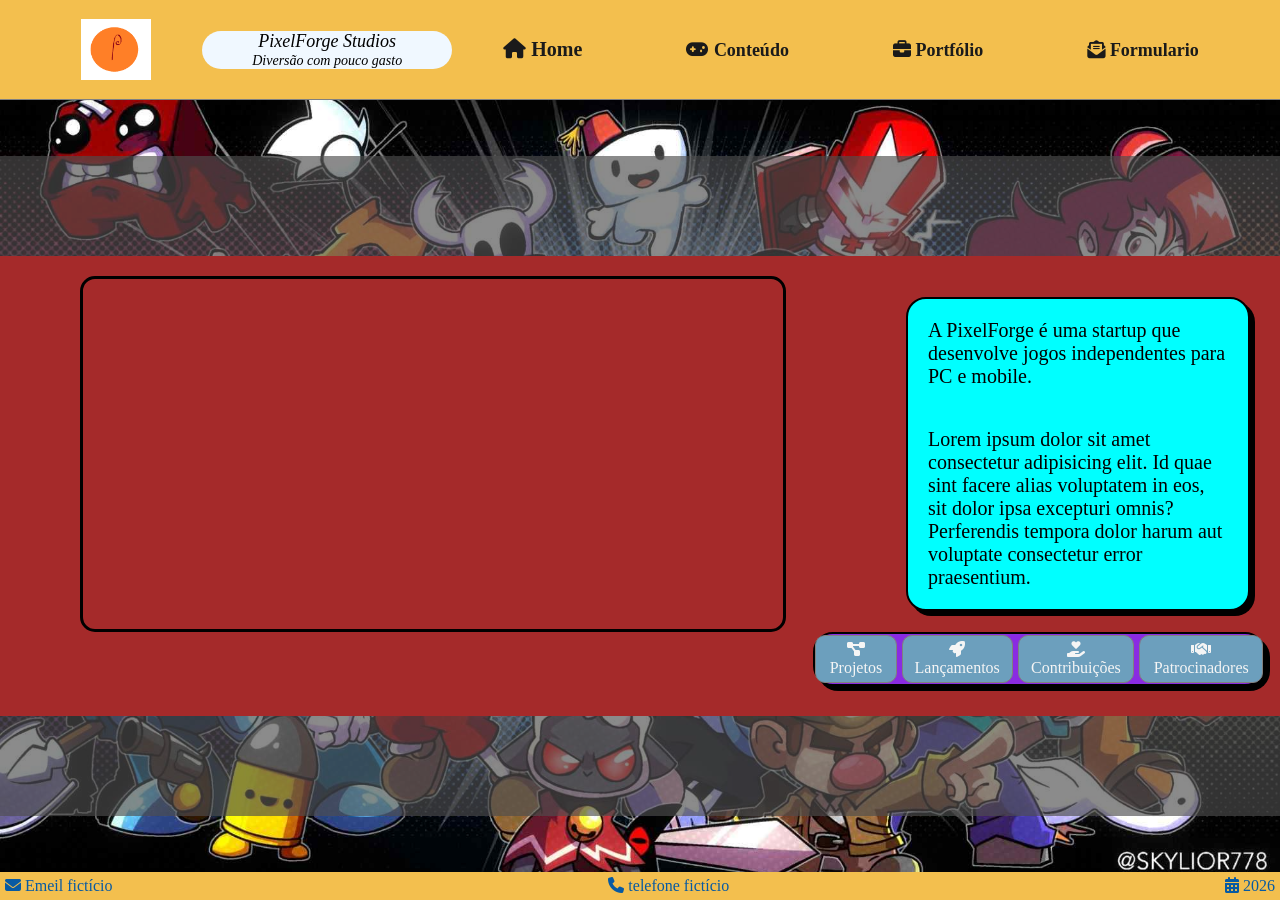
<file: Index.html>
<!doctype html>
<html lang="en">
  <head>
    <meta charset="UTF-8" />
    <meta name="viewport" content="width=device-width, initial-scale=1.0" />
    <link rel="stylesheet" href="./Style.css">
    <title>PixelForge Studios</title>

    <link rel="preconnect" href="https://fonts.googleapis.com">
    <link rel="preconnect" href="https://fonts.gstatic.com" crossorigin>
    <link href="https://fonts.googleapis.com/css2?family=Open+Sans:ital,wght@0,300..800;1,300..800&display=swap" rel="stylesheet">

    <!-- Font Awesome (ícones) -->
    <link rel="stylesheet" href="https://cdnjs.cloudflare.com/ajax/libs/font-awesome/6.5.1/css/all.min.css">

  </head>
  <body>
    
    <header>
      <div class="menu-fixo">
        <nav>
          <img src="./Imagens/Logo_Temporaria.png" alt="Logo" />
          <div class="Caixa-menu">
            <h1>PixelForge Studios</h1>
            <h3>Diversão com pouco gasto</h3>
          </div>
          <ul>
            <li><i class="fa-solid fa-house"></i> Home</li>
            <li><a href="./Conteúdo.html"><i class="fa-solid fa-gamepad"></i> Conteúdo</a></li>
            <li><a href="./Portfólio.html"><i class="fa-solid fa-briefcase"></i> Portfólio</a></li>
            <li><a href="./formulario.html"><i class="fa-solid fa-envelope-open-text"></i> Formulario</a></li>
          </ul>
        </nav>
      </div>
    </header>

    <main>
      <section class="Secção">
        <div class="Con">
          <div class="box">

            <div class="linha-topo">
             <iframe class="video-lateral" width="560" height="315" src="https://www.youtube.com/embed/q38QckV8NDA" title="YouTube video player" frameborder="0" allow="accelerometer; autoplay; clipboard-write; encrypted-media; gyroscope; picture-in-picture; web-share" referrerpolicy="strict-origin-when-cross-origin" allowfullscreen></iframe>

              <div class="aba">
                <p class="TEXTO">
                  A PixelForge é uma startup que desenvolve jogos independentes para PC
                  e mobile.
                </p>
                <p class="TEXTO"> Lorem ipsum dolor sit amet consectetur adipisicing elit. Id quae sint facere alias voluptatem in eos, sit dolor ipsa excepturi omnis? Perferendis tempora dolor harum aut voluptate consectetur error praesentium.</p>
              </div>
            </div>

            <!-- Lista 1 agora dentro da box, abaixo da linha-topo -->
            <div class="footer-1">
              <ul>
                <li><i class="fa-solid fa-diagram-project"></i> Projetos</li>
                <li><i class="fa-solid fa-rocket"></i> Lançamentos</li>
                <li><i class="fa-solid fa-hand-holding-heart"></i> Contribuições</li>
                <li><i class="fa-solid fa-handshake"></i> Patrocinadores</li>
              </ul>
            </div>

          </div>
        </div>
      </section>
    </main>

    <footer>
      <div class="algo">
        <ul class="footer-2">
          <li><i class="fa-solid fa-envelope"></i> Emeil fictício</li>
          <li><i class="fa-solid fa-phone"></i> telefone fictício</li>
          <li><i class="fa-solid fa-calendar-days"></i> 2026</li>
        </ul>
      </div>
    </footer>
  </body>
</html>
</file>
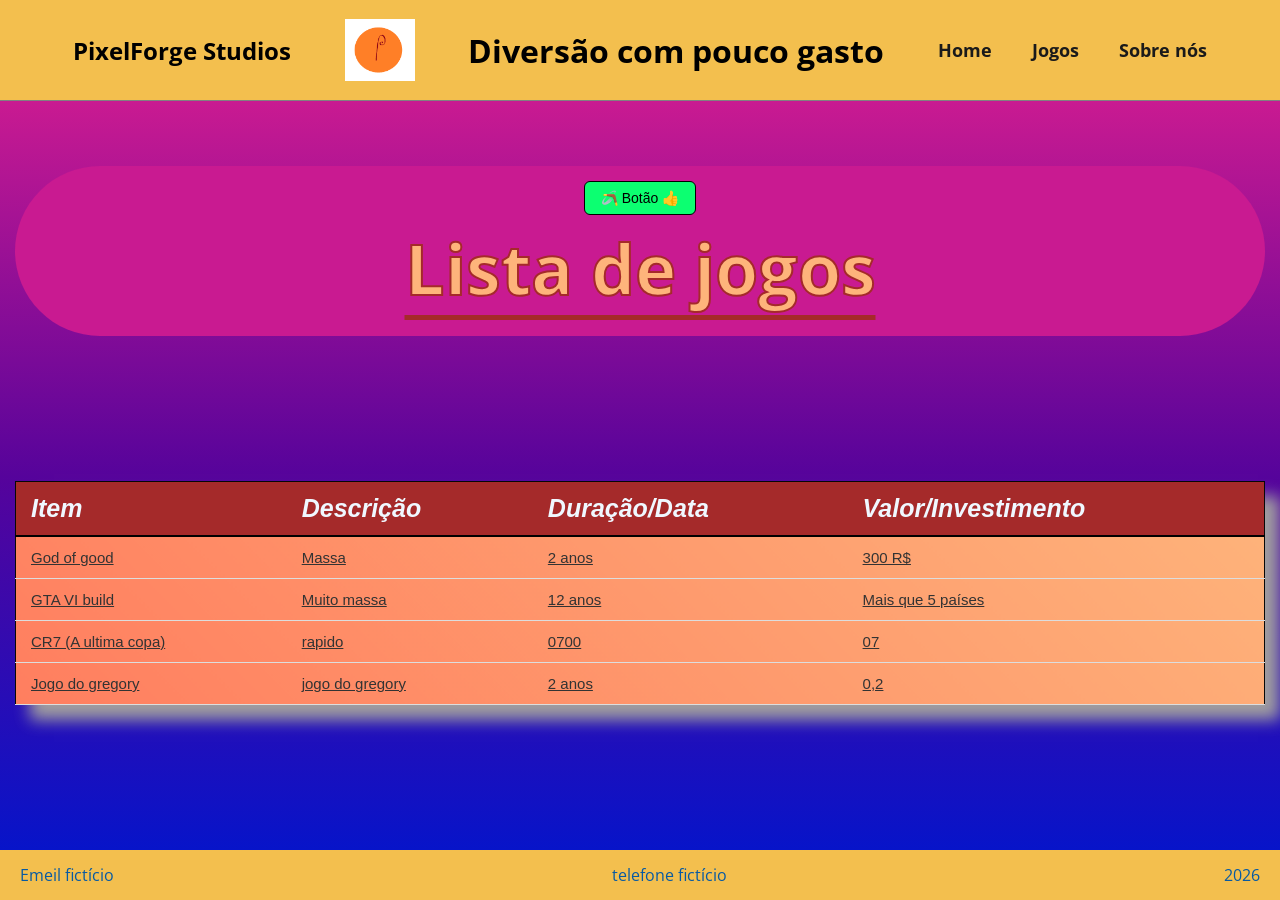
<file: Conteúdo.html>
<!doctype html>
<html lang="en">
  <head>
    <meta charset="UTF-8" />
    <meta name="viewport" content="width=device-width, initial-scale=1.0" />
    <title>Pagina 2</title>
    <link rel="stylesheet" href="./Table.css">

       <link rel="preconnect" href="https://fonts.googleapis.com">
<link rel="preconnect" href="https://fonts.gstatic.com" crossorigin>
<link href="https://fonts.googleapis.com/css2?family=Open+Sans:ital,wght@0,300..800;1,300..800&display=swap" rel="stylesheet">

  </head>
  <body>
    <header>
      
      <h2>PixelForge Studios</h2>
      <img src="./Imagens/Logo_Temporaria.png" alt="Logo" />
      <h1>Diversão com pouco gasto</h1>
      <nav>
        <!-- Adicionando menu -->
        <ul>
          <li><a href="./Index.html">Home</a></li>
          <li><a href="./Conteúdo.html">Jogos</a></li>
          <li><a href="./Portfólio.html">Sobre nós</a></li>
        </ul>
      </nav>
    
    </header>

    <main> 
      <div class="titulo">
            <h1>Lista de jogos</h1> 

      <!-- Adicionando tabela -->
  <a
            href="https://encrypted-tbn0.gstatic.com/images?q=tbn:ANd9GcRtyc3-jQ_eyfDhPa5NQA7G5mmJ4EN7i3suBF7xhCL-443jG84NTMBacCTB&s=10"
            target="_blank"
          >
            <input id="botao" type="button" value="🪃 Botão 👍" />
          </a>
      </div>
  
      <div class="tabela">
      <table >
        <tr>
          <th>Item</th>
          <th>Descrição</th>
          <th>Duração/Data</th>
          <th>Valor/Investimento</th>
        </tr>
        <tr>
          <td>God of good</td>
          <td>Massa</td>
          <td>2 anos</td>
          <td>300 R$</td>
        </tr>
        <tr>
          <td>GTA VI build</td>
          <td>Muito massa</td>
          <td>12 anos</td>
          <td>
       Mais que 5 países
          </td>

          <!-- usando um input para acessar a imagem -->
        
        </tr>
        <tr>
          <td>CR7 (A ultima copa)</td>
          <td>rapido</td>
          <td>0700</td>
          <td>07</td>
        </tr>
        <tr>
          <td>Jogo do gregory</td>
          <td>jogo do gregory</td>
          <td>2 anos</td>
          <td>0,2</td>
        </tr>
      </table>
      </div>
    </main>

       <footer>
      <div class="algo">
        <ul class="footer-2">
          <li>Emeil fictício</li>
          <li>telefone fictício</li>
          <li>2026</li>
        </ul>
      </div>
    </footer>
  </body>
</html>
</file>
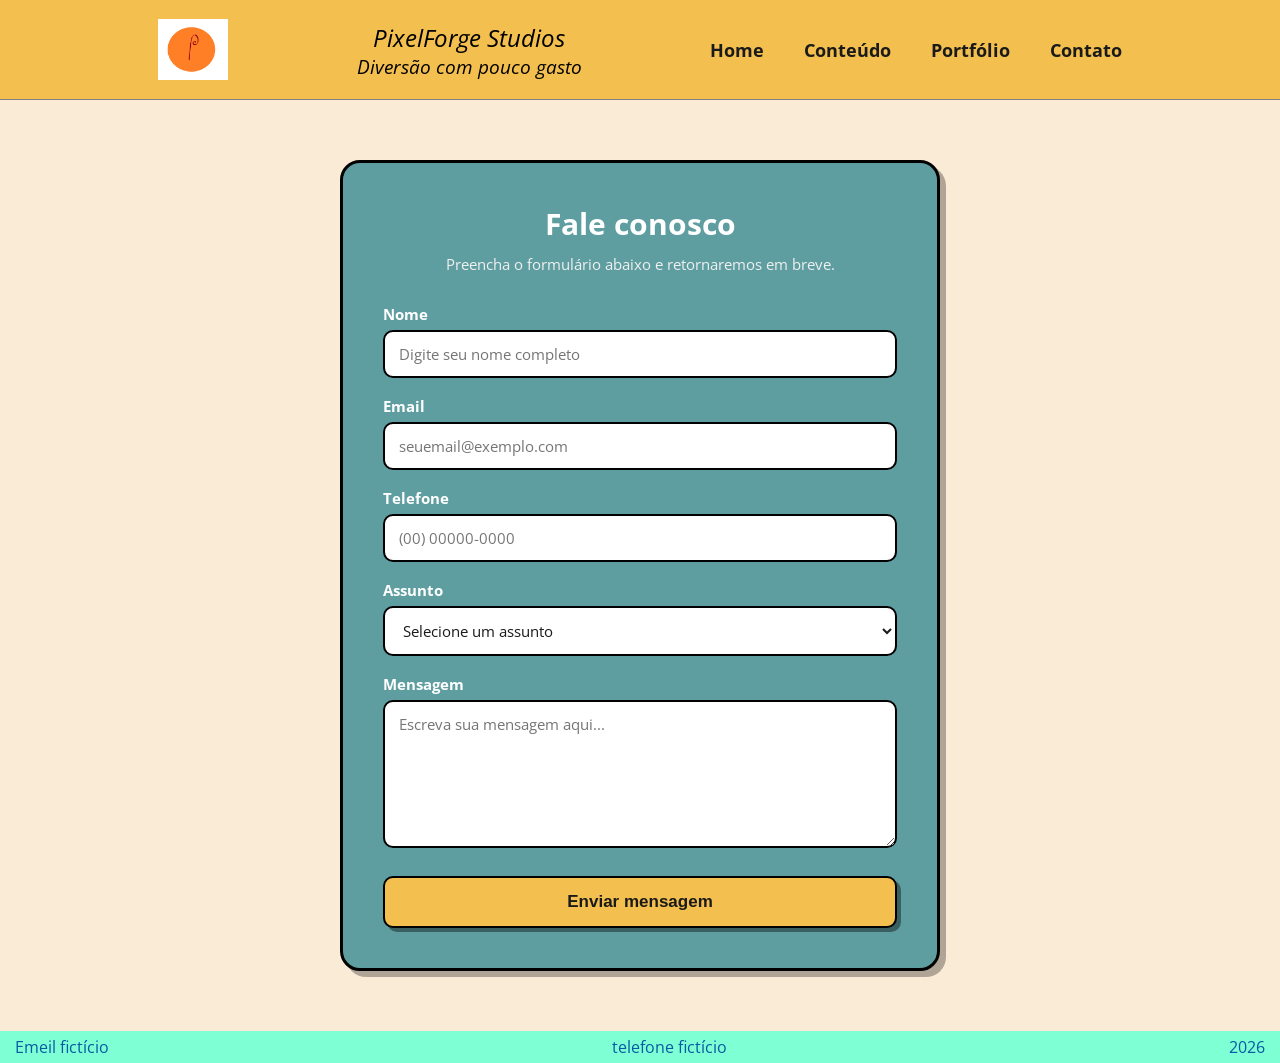
<file: formulario.html>
<!doctype html>
<html lang="pt-BR">
  <head>
    <meta charset="UTF-8" />
    <meta name="viewport" content="width=device-width, initial-scale=1.0" />
    <link rel="stylesheet" href="./form.css" />

       <link rel="preconnect" href="https://fonts.googleapis.com">
<link rel="preconnect" href="https://fonts.gstatic.com" crossorigin>
<link href="https://fonts.googleapis.com/css2?family=Open+Sans:ital,wght@0,300..800;1,300..800&display=swap" rel="stylesheet">

    <title>Contato - PixelForge Studios</title>
  </head>
  <body>
    <header>
      <div class="menu-fixo">
        <nav>
          <img src="./Imagens/Logo_Temporaria.png" alt="Logo" />
          <div class="Caixa-menu">
            <h1>PixelForge Studios</h1>
            <h3>Diversão com pouco gasto</h3>
          </div>
          <ul>
            <li><a href="./Index.html">Home</a></li>
            <li><a href="./Conteúdo.html">Conteúdo</a></li>
            <li><a href="./Portfólio.html">Portfólio</a></li>
            <li><a href="./contato.html">Contato</a></li>
          </ul>
        </nav>
      </div>
    </header>
 
    <main>
      <section class="Secção-contato">
        <h1>Fale conosco</h1>
        <p class="subtitulo">Preencha o formulário abaixo e retornaremos em breve.</p>
 
        <form class="form-contato">
          <div class="campo">
            <label for="nome">Nome</label>
            <input type="text" id="nome" name="nome" placeholder="Digite seu nome completo" required />
          </div> 
          <!-- Estrutura de um campo de mensagem,  -->
 
          <div class="campo">
            <label for="email">Email</label>
            <input type="email" id="email" name="email" placeholder="seuemail@exemplo.com" required />
          </div>
 
          <div class="campo">
            <label for="telefone">Telefone</label>
            <input type="tel" id="telefone" name="telefone" placeholder="(00) 00000-0000" />
          </div>
 
          <div class="campo">
            <label for="assunto">Assunto</label>
            <select id="assunto" name="assunto" required>
              <option value="" disabled selected>Selecione um assunto</option>
              <option value="duvida">Dúvida sobre um jogo</option>
              <option value="parceria">Proposta de parceria</option>
              <option value="suporte">Suporte técnico</option>
              <option value="outro">Outro</option>
            </select>
          </div>
 
          <div class="campo campo-mensagem">
            <label for="mensagem">Mensagem</label>
            <textarea id="mensagem" name="mensagem" rows="6" placeholder="Escreva sua mensagem aqui..." required></textarea>
          </div>
 
          <button type="submit" class="botao-enviar">Enviar mensagem</button>
        </form>
      </section>
    </main>
 
    <footer>
      <div class="algo">
        <ul class="footer-2">
          <li>Emeil fictício</li>
          <li>telefone fictício</li>
          <li>2026</li>
        </ul>
      </div>
    </footer>
  </body>
</html>
</file>
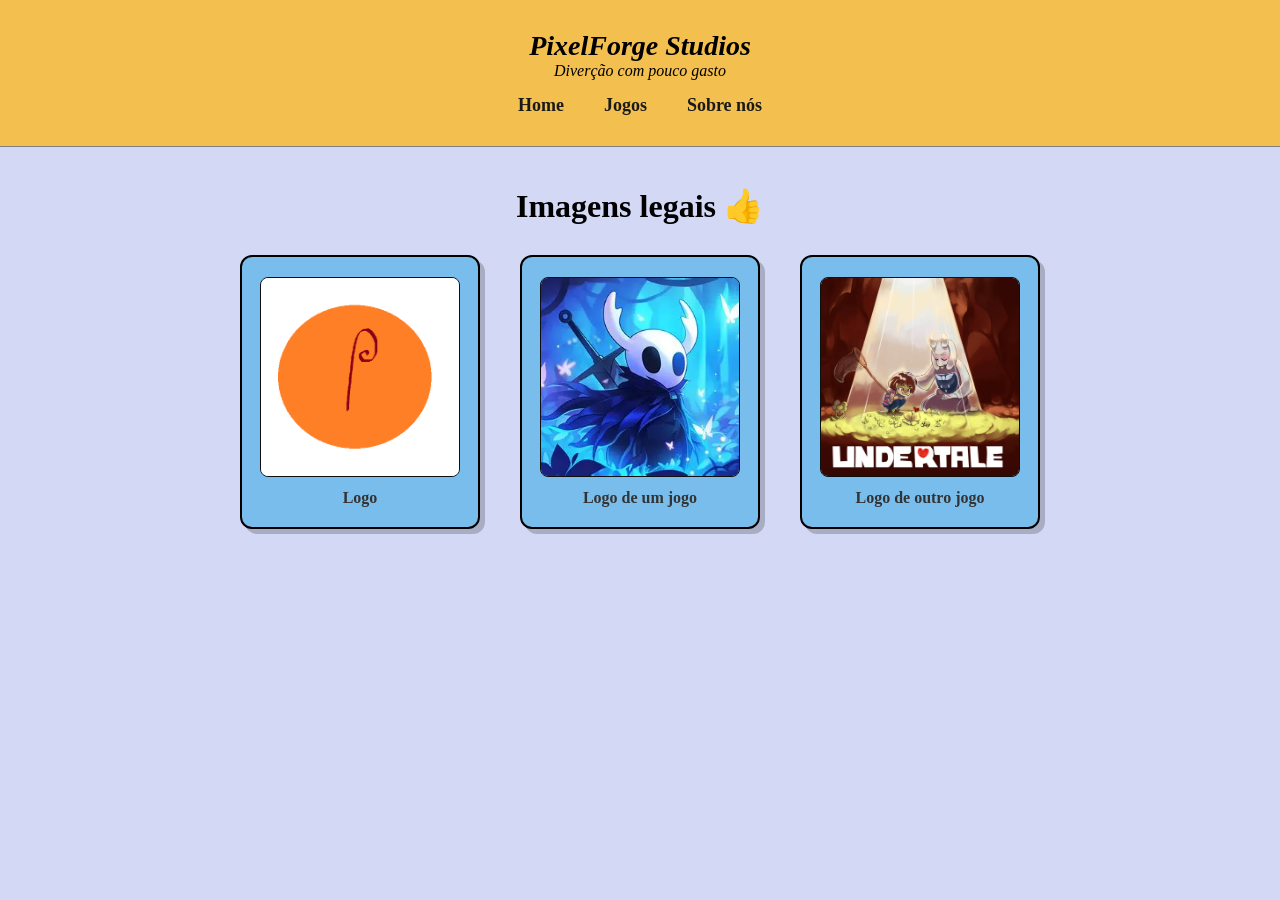
<file: Portfólio.html>
<!doctype html>
<html lang="pt-BR">
  <head>
    <meta charset="UTF-8" />
    <meta name="viewport" content="width=device-width, initial-scale=1.0" />
    <title>pagina_3</title>
    <link rel="stylesheet" href="./Port.css">
  </head>
  <body>
    <header>
      <h2>PixelForge Studios</h2>
      <h1>Diverção com pouco gasto</h1>
     <nav>
        <ul>
          <li><a href="./Index.html">Home</a></li>
          <li><a href="./Conteúdo.html">Jogos</a></li>
          <li><a href="./Portfólio.html">Sobre nós</a></li>
        </ul>
      </nav>
    </header>

    <main>
      <h1>Imagens legais 👍</h1>
      <div class="Imagens">
        <div>
          <!-- Adicionando imagens -->
          <img
            src="./Imagens/Logo_Temporaria.png"
            alt="Logo"
            width="200px"
            height="200px"
          />
          <text>Logo</text>
        </div>
        <div>
          <img
            src="./Imagens/Hollow.webp"
            alt="Hollow"
            width="200px"
            height="200px"
          />

          <text>Logo de um jogo</text>
        </div>
        <div>
          <img
            src="./Imagens/Under.webp"
            alt="Criança capeta"
            width="200px"
            height="200px"
          />
          <text>Logo de outro jogo</text>
        </div>
      </div>
    </main>
  </body>
</html>
</file>
<file: Style.css>
* {
  margin: 0;
  padding: 0;
 
}




Nav div {
  font-size: 12px;
  border-radius: 90px;
  width: 250px;
  text-align: center;
  background-color: aliceblue;
}

Nav {
  width: 100%;
  height: 100px;
  background-color: rgb(243, 191, 78);
  display: flex;
  align-items: center;
  padding: 0 30px;
  box-sizing: border-box;
  border-bottom: 0.7px solid gray;
}

.menu-fixo h1,
h3 {
  font-style: oblique;
  font-weight: normal;
}

.menu-fixo li {
  display: inline-block;
  font-size: 20px;
  padding: 0 50px;
}

.menu-fixo nav {
  justify-content: space-evenly;
  margin: 0 auto;
}

.menu-fixo img {
  width: 70px;
  height: 70px;
  padding: 0px 50px;
  object-fit: contain;
}
header ul li a,
header ul li {
  text-decoration: none;
  color: #1a1a1a;
  font-size: 18px;
  font-weight: bold;
  transition: color 0.2s ease;
}

header ul li a:hover {
  color: #fff;
}

main {
  background-color: antiquewhite;
  width: 100%;
  display: flex;
  align-items: center;
  box-sizing: border-box;
  flex: 1;
  padding: 0;
  background-image: url(./Imagens/Best-Indie-Games-Of-All-Time.jpg);
  background-size: cover;
  background-position: center;
  background-repeat: no-repeat;
}

.Secção {
  background-color: rgba(78, 78, 78, 0.65);
  display: flex;
  justify-content: center;
  flex-direction: column;
  width: 100%;
  padding: 100px 0px;
}

.Con {
  display: flex;
  flex-direction: column;
  justify-content: center;
  align-items: flex-end;
  width: 100%;
  height: 100%;
}

.Secção div.box {
  position: relative;
  display: flex;
  flex-direction: column; /* empilha: linha-topo em cima, footer-1 embaixo */
  align-items: flex-end;
  gap: 0px;

  width: 100%;
  min-height: 300px; /* espaço suficiente pra caber tudo dentro da faixa */

  background-color: brown;
  padding: 20px 0 30px 0;
  box-sizing: border-box;
}

.linha-topo {
  display: flex;
  flex-direction: row;
  justify-content: flex-end;
  align-items: center;
  gap: 120px;
  width: 100%;
  padding-left: 20px;
  box-sizing: border-box;
}


.video-lateral {
  width: 700px;
  height: 350px;
  object-fit: cover;
  border-radius: 15px;
  border: 3px solid #000;
  flex-shrink: 0;
 margin-left: 60px;
  
}

.Secção div.aba {
  width: 50%;
  min-height: 145px;
  height: auto;

  margin-right: 30px;

  background-color: aqua;
  border: 2px solid;
  border-radius: 20px;
  box-shadow: 5px 5px 0px #000;
}

#Oculto{
    color:brown ;
}

.TEXTO {
  padding: 20px;
  font-size: 20px;
}

.footer-1 {
  margin-left: 0;
  margin-right: 15px;
  background-color: blueviolet;
  display: flex;
  flex-direction: row;
  width: 35%;
  height: 50px;
  justify-content: center;
  align-items: center;
  border: 2px solid;
  border-radius: 20px;
  box-shadow: 5px 5px 0px #000;
}

.footer-1 ul {
  display: flex;
  flex-direction: row;
  list-style: none;
  gap: 5px;
}

.footer-1 li {
  background-color: rgb(108, 159, 189);
  color: whitesmoke;
  list-style: none;
  border: 0.5px solid gray;
  padding: 5px;
  text-align: center;
  border-radius: 10px;
}

html,
body {
  margin: 0;
  padding: 0;
}

body {
  min-height: 100vh;
  display: flex;
  flex-direction: column;
}

.algo {
  background-color:  rgb(243, 191, 78);
  color: rgb(7, 90, 163);
}

.footer-2 {
  display: flex;
  flex-direction: row;
  justify-content: space-between;
  list-style: none;
  margin: 0;
  padding: 5px;
  background-color:  rgb(243, 191, 78);
  color: rgb(7, 90, 163);
}
</file>
<file: Table.css>
* {
  margin: 0;
  padding: 0;
}




header {
  width: 100%;
  display: flex;
  align-items: center;
  justify-content: space-evenly;
  gap: 30px;
  background-color: rgb(243, 191, 78);
  border-bottom: 0.7px solid gray;
  padding: 15px 50px;
  box-sizing: border-box;
}

header img {
  width: 70px;
  height: 70px;
  object-fit: contain;
}

.Caixa-menu {
  background-color: aliceblue;
  border-radius: 90px;
  padding: 10px 25px;
  text-align: center;
}

.Caixa-menu h1 {
  font-size: 22px;
  font-style: oblique;
  font-weight: normal;
}

.Caixa-menu h3 {
  font-size: 13px;
  font-style: oblique;
  font-weight: normal;
  color: #555;
}

header ul {
  display: flex;
  list-style: none;
  gap: 40px;
  margin: 0;
}

header ul li a,
header ul li {
  text-decoration: none;
  color: #1a1a1a;
  font-size: 18px;
  font-weight: bold;
  transition: color 0.2s ease;
}

header ul li a:hover {
  color: #fff;
}

body{

  font-family:'Open Sans';


    margin: 0;
    min-height: 100vh;
    display: flex;
    flex-direction: column;
}
.titulo{
    margin-top: 50px;
    justify-content: center;
    text-align: center;
    display: flex;
    flex-direction: column-reverse;
    gap: 15px;     
    font-size: 35px;
    color: #feb47b;
    background-color: #c91a91;
    border-radius: 90px;
}

.titulo h1{
    -webkit-text-stroke: 2px brown;
    position: relative;
    bottom: 20px;
    text-decoration: underline;
    text-underline-offset: 20px;
    text-decoration-thickness:5px ;
    
}
main{
   flex: 2;
    display: flex;
    flex-direction: column;
    align-items: stretch;
    justify-content: flex-start;
    background: linear-gradient(180deg,#c91a91,#56039b,#0714c9);
}
ul{
    list-style: none;
    flex-direction: row;
    display: flex;
    gap: 50px;
    margin: 40px;
}

table {
    
    table-layout: 50px;
    width: 100%;
    border-collapse: collapse;   /* remove espaçamento duplo entre bordas */
    font-family: Arial, sans-serif;
    font-size: 15px;
    margin-top: 15px;
    border: #070707 1.5px solid;
    box-shadow: 15px 15px 15px #a19f9f;
    
    background: linear-gradient(45deg, #ff7e5f, #feb47b);

}
.tabela{
    
    display: flex;
     flex: 1;
    height: 100%;
    width: 100%;
    justify-content: center;
    align-items: center;
}


th {
    background-color: brown;
    color: aliceblue;
    font-size: 25px;
    padding: 12px 15px;
    text-align: left;
    font-weight:bold;
    font-style: italic;
    border-bottom: 2px solid #000;
}
th:hover,td:hover{
    
    
    transform: translate(5px, 5px) ;
    background: linear-gradient(-45deg, #ff7e5f, #feb47b);
    transition: 1.5s;
}
td {
    
    padding: 12px 15px;
    border-bottom: 1px solid #ddd;
    color: #333;
    text-decoration:underline;
}




/* Botão acima da tabela */
#botao {
    background-color:rgb(12, 255, 113);
    border: 1px solid #000;
    border-radius: 6px;
    padding: 8px 16px;
    font-size: 14px;
    cursor: pointer;
    margin-bottom: 10px;
    
    transition: 5s;
}

#botao:hover{
    width: 160px;
    height: 50px;
    color: rgb(150, 6, 6);
    
   transform: translate(500px, 500px) rotate(360deg);
    transition: 5s;
   
}

main{
    padding: 15px;
}

.algo {
  background-color:  rgb(243, 191, 78);
  color: rgb(7, 90, 163);
}

.footer-2 {
   width: 100%;                  /* Ocupa a largura total da tela */
    box-sizing: border-box;       /* Evita que o padding estoure os 100% */
    height: 50px;
    display: flex;
    flex-direction: row;
    justify-content: space-between; 
    align-items: center;          
    margin: 0;
    padding: 0 20px;             
    background-color: rgb(243, 191, 78);
    color: rgb(7, 90, 163);
}
</file>
<file: form.css>
* {
    margin: 0;
    padding: 0;
    box-sizing: border-box;
}

html, body {
    min-height: 100vh;
    display: flex;
    flex-direction: column;
}

body {
    
  font-family:'Open Sans';


    background-color: antiquewhite;
}

/* HEADER (mesmo padrão do restante do site) */
header {
    width: 100%;
}

.menu-fixo nav {
    width: 100%;
    height: 100px;
    background-color: rgb(243, 191, 78);
    display: flex;
    align-items: center;
    justify-content: space-evenly;
    padding: 0 30px;
    box-sizing: border-box;
    border-bottom: 0.7px solid gray;
}

.menu-fixo img {
    width: 70px;
    height: 70px;
    object-fit: contain;
}

.menu-fixo h1, .menu-fixo h3 {
    font-style: oblique;
    font-weight: normal;
    text-align: center;
}

.menu-fixo ul {
    display: flex;
    list-style: none;
    gap: 40px;
}

.menu-fixo ul li a {
    text-decoration: none;
    color: #1a1a1a;
    font-size: 18px;
    font-weight: bold;
    transition: color 0.2s ease;
}

.menu-fixo ul li a:hover {
    color: #fff;
}

/* MAIN */
main {
    flex: 1;
    display: flex;
    justify-content: center;
    align-items: center;
    padding: 60px 20px;
}

.Secção-contato {
    width: 100%;
    max-width: 600px;
    background-color: cadetblue;
    border-radius: 20px;
    border: 3px solid #000;
    box-shadow: 6px 6px 0px rgba(0, 0, 0, 0.3);
    padding: 40px;
    text-align: center;
}

.Secção-contato h1 {
    font-size: 30px;
    color: #fff;
    margin-bottom: 10px;
}

.subtitulo {
    color: #f0f0f0;
    font-size: 15px;
    margin-bottom: 30px;
}

/* FORMULÁRIO */
.form-contato {
    display: flex;
    flex-direction: column;
    gap: 18px;
    text-align: left;
}

.campo {
    display: flex;
    flex-direction: column;
    gap: 6px;
}

.campo label {
    font-weight: bold;
    color: #fff;
    font-size: 15px;
}

.campo input,
.campo select,
.campo textarea {
    padding: 12px 14px;
    border-radius: 10px;
    border: 2px solid #000;
    font-size: 15px;
    font-family: inherit;
    background-color: #fff;
    color: #1a1a1a;
    outline: none;
    transition: box-shadow 0.2s ease, border-color 0.2s ease;
}

.campo input:focus,
.campo select:focus,
.campo textarea:focus {
    border-color: rgb(243, 191, 78);
    box-shadow: 0 0 0 3px rgba(243, 191, 78, 0.5);
}

.campo-mensagem textarea {
    resize: vertical;
    min-height: 120px;
}

/* BOTÃO DE ENVIO */
.botao-enviar {
    margin-top: 10px;
    padding: 14px;
    background-color: rgb(243, 191, 78);
    border: 2px solid #000;
    border-radius: 10px;
    font-size: 17px;
    font-weight: bold;
    color: #1a1a1a;
    cursor: pointer;
    box-shadow: 4px 4px 0px rgba(0, 0, 0, 0.4);
    transition: transform 0.15s ease, background-color 0.2s ease;
}

.botao-enviar:hover {
    background-color: rgb(220, 170, 60);
    transform: translateY(-2px);
}

.botao-enviar:active {
    transform: translateY(1px);
    box-shadow: 2px 2px 0px rgba(0, 0, 0, 0.4);
}

/* FOOTER */
.algo {
    background-color: aquamarine;
    color: rgb(7, 90, 163);
}

.footer-2 {
    display: flex;
    flex-direction: row;
    justify-content: space-between;
    list-style: none;
    margin: 0;
    padding: 5px 15px;
}

/* Responsivo */
@media (max-width: 480px) {
    .Secção-contota {
        padding: 25px;
    }
}
</file>
<file: Port.css>
* {
    margin: 0;
    padding: 0;
    box-sizing: border-box;
}

body {
    
  font-family:'Open Sans';


    min-height: 100vh;
    display: flex;
    flex-direction: column;
    background-color: rgb(211, 216, 245);
}

/* HEADER */
header {
    background-color: rgb(243, 191, 78);
    padding: 30px 20px;
    text-align: center;
    border-bottom: 0.7px solid gray;
}

header h2 {
    font-size: 28px;
    font-style: oblique;
}

header h1 {
    font-size: 16px;
    font-weight: normal;
    font-style: oblique;
    margin-bottom: 15px;
}

header nav ul {
    display: flex;
    justify-content: center;
    gap: 40px;
    list-style: none;
}

header nav ul li a {
    text-decoration: none;
    color: #1a1a1a;
    font-size: 18px;
    font-weight: bold;
    transition: color 0.2s ease;
}

header nav ul li a:hover {
    color: #fff;
}

/* MAIN */
main {
    flex: 1;
    padding: 40px 20px;
    text-align: center;
}

main > h1 {
    font-size: 32px;
    margin-bottom: 30px;
}

/* Container das imagens — colunas centralizadas */
.Imagens {
    display: flex;
    flex-wrap: wrap;           /* quebra linha em telas menores */
    justify-content: center;   /* centraliza as colunas horizontalmente */
    align-items: flex-start;
    gap: 40px;
    max-width: 1000px;
    margin: 0 auto;             /* centraliza a div inteira na página */
}

/* Cada coluna (imagem + texto) */
.Imagens > div {
    display: flex;
    flex-direction: column;
    align-items: center;
    gap: 12px;

    background-color: #78bdeb;
    padding: 20px;
    border-radius: 12px;
    border: 2px solid #000;
    box-shadow: 5px 5px 0px rgba(0, 0, 0, 0.2);

    width: 240px;
    transition: transform 0.2s ease;
}

.Imagens > div:hover {
    transform: translateY(-6px);
}

.Imagens img {
    border-radius: 8px;
    object-fit: cover;
    border: 1px solid #0f0f0f;
}

.Imagens text {
    display: block;
    font-size: 16px;
    font-weight: bold;
    color: #333;
}
</file>
